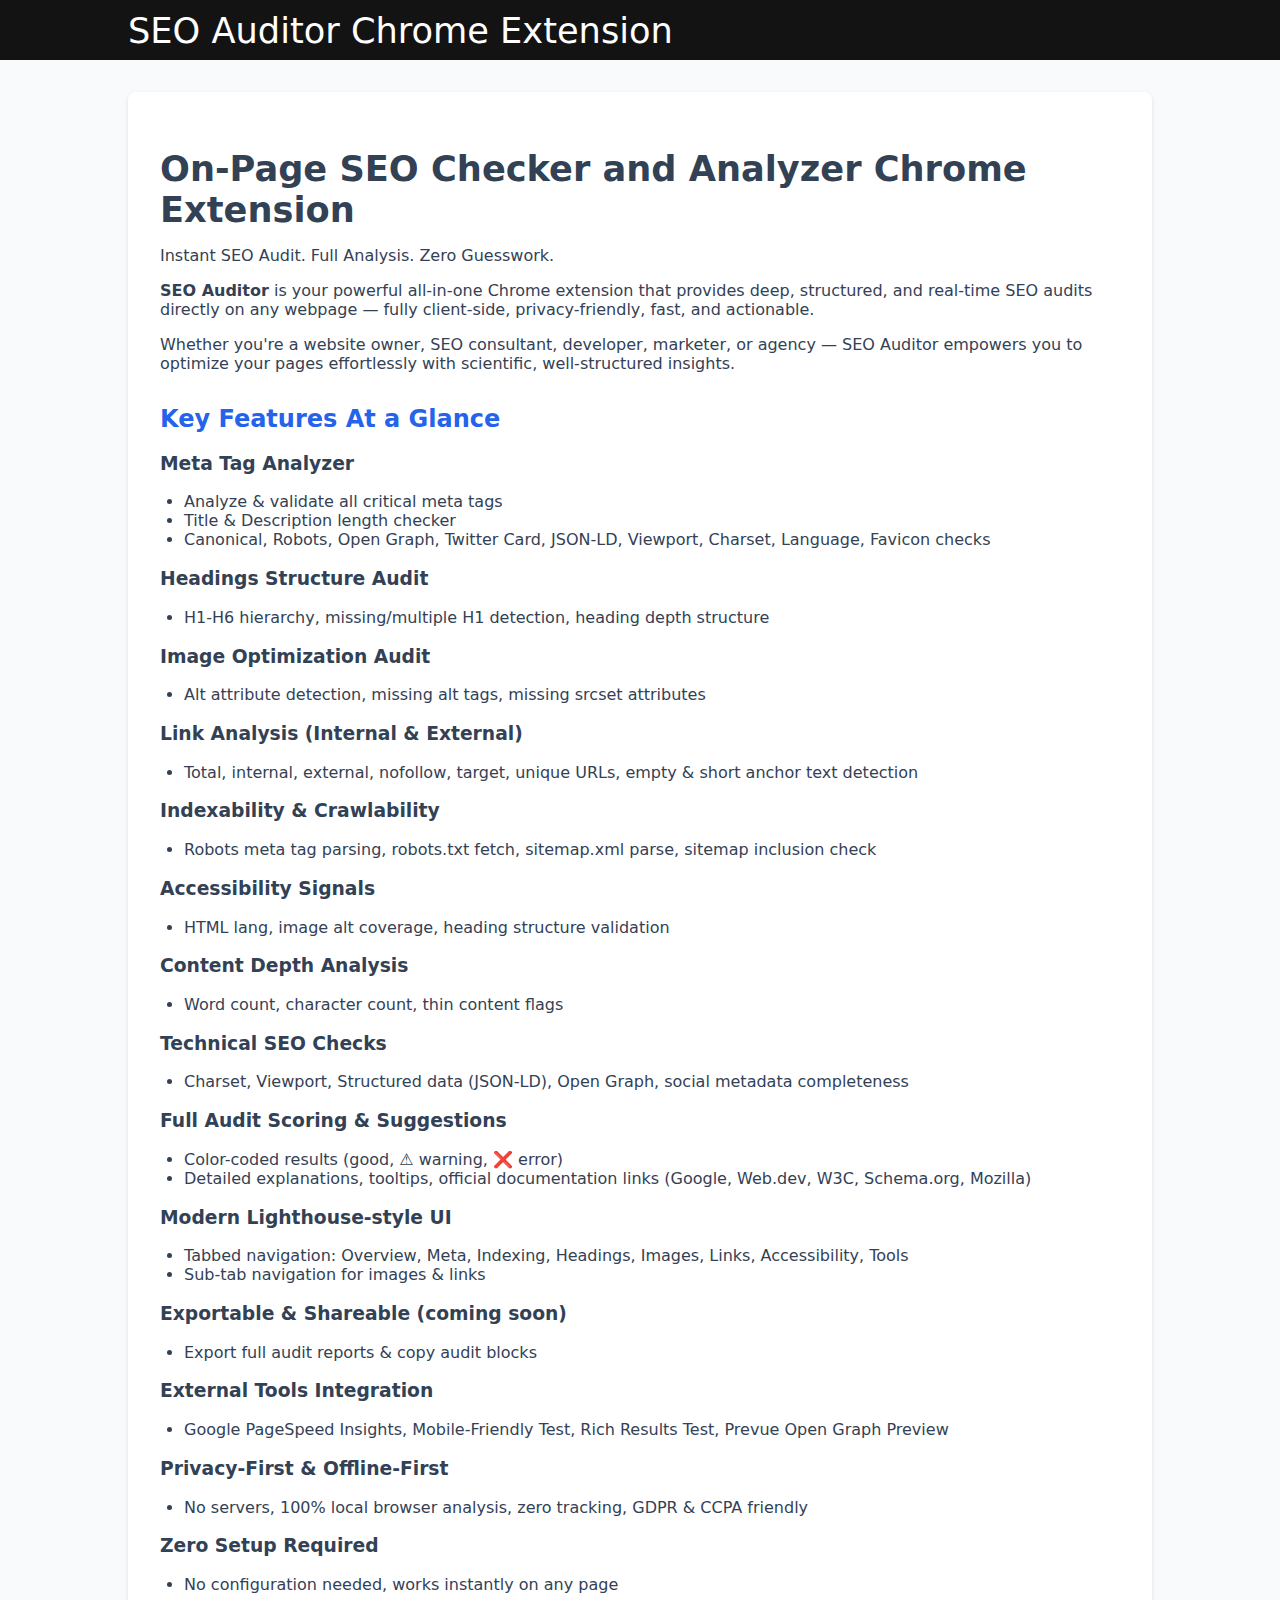
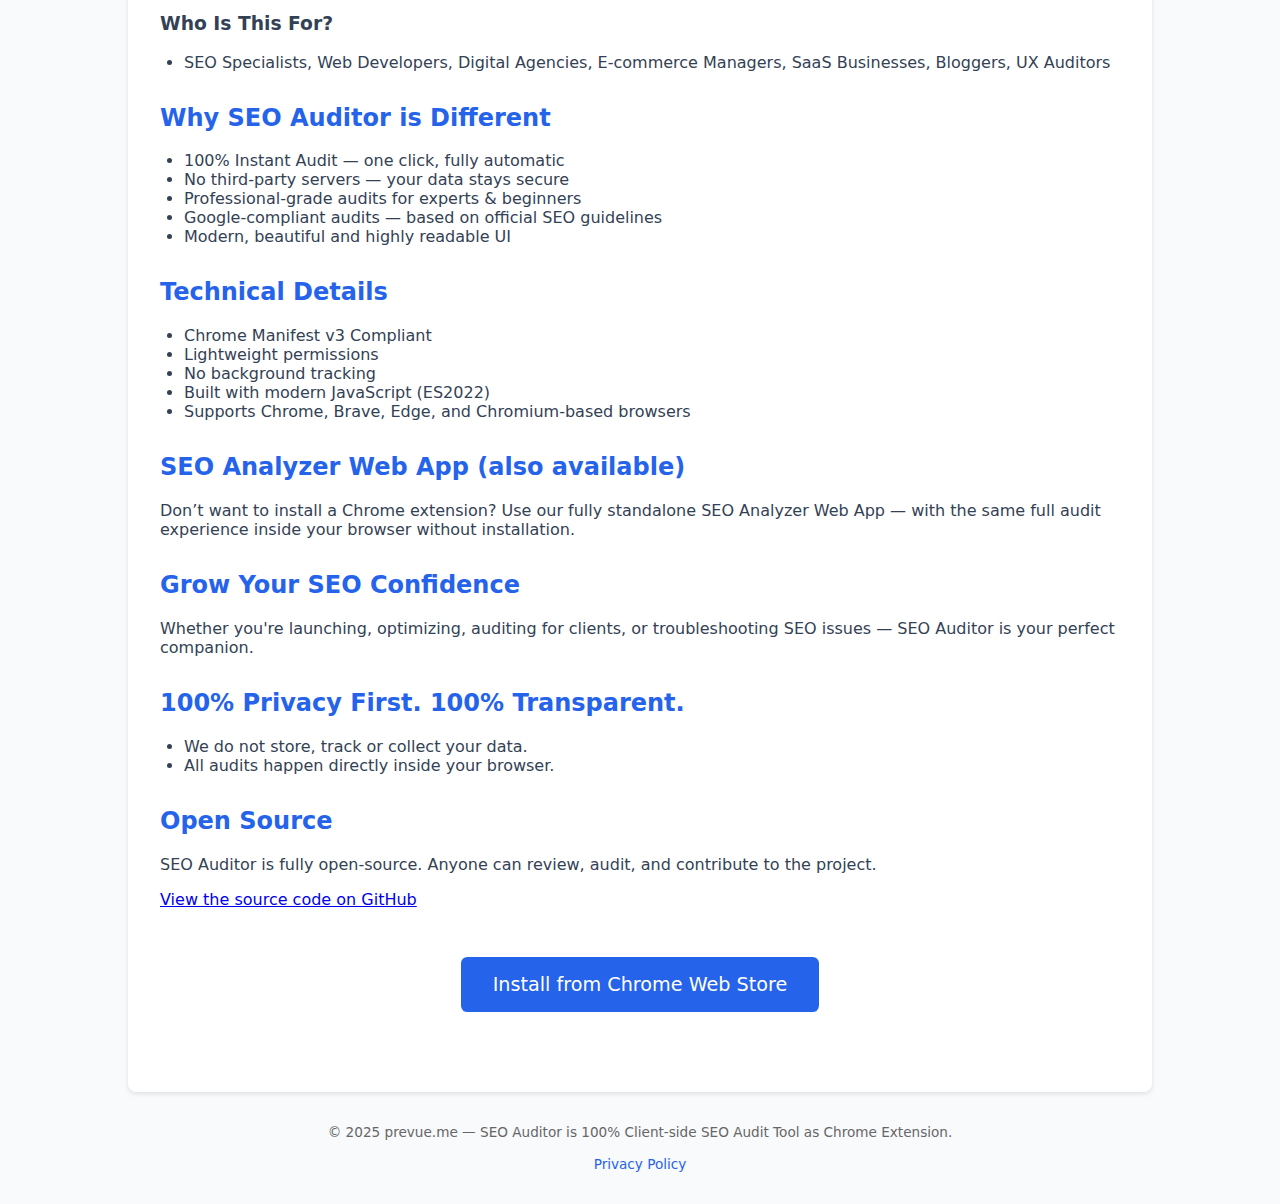
<file: chrome-extensions/seo-auditor/index.html>
<!DOCTYPE html>
<html lang="en">

<head>
  <meta charset="UTF-8" />
  <title>SEO Auditor — On-Page SEO Checker and Analyzer Chrome Extension</title>
  <meta name="description"
    content="SEO Auditor Chrome Extension - Perform instant on-page SEO audits directly in your browser with full meta, headings, images, indexing, links and accessibility analysis.">
  <meta name="viewport" content="width=device-width, initial-scale=1.0">
  <meta name="robots" content="index,follow" />

  <!-- Open Graph -->
  <meta property="og:title" content="SEO Auditor - Chrome Extension" />
  <meta property="og:description"
    content="Instant on-page SEO audits directly inside your browser. Analyze meta tags, headings, images, indexing, links, structured data & more." />
  <meta property="og:url" content="https://prevue.me/chrome-extensions/seo-auditor" />
  <meta property="og:type" content="website" />
  <meta property="og:image" content="https://prevue.me/chrome-extensions/seo-auditor/assets/og-1200x630.png" />

  <!-- Twitter Card -->
  <meta name="twitter:card" content="summary_large_image" />
  <meta name="twitter:title" content="SEO Auditor - Chrome Extension" />
  <meta name="twitter:description"
    content="Privacy-first SEO audit extension for Chrome. Analyze meta, headings, links, images, indexing & accessibility directly in your browser." />
  <meta name="twitter:image" content="https://prevue.me/chrome-extensions/seo-auditor/assets/og-1200x630.png" />
  <link rel="icon" href="/favicon.ico" />
  <link rel="canonical" href="https://prevue.me/chrome-extensions/seo-auditor" />
  <script type="application/ld+json">
    {
    "@context": "https://schema.org",
    "@type": "SoftwareApplication",
    "name": "SEO Auditor - Chrome Extension",
    "operatingSystem": "Google Chrome",
    "applicationCategory": "BrowserExtension",
    "offers": {
        "@type": "Offer",
        "price": "0",
        "priceCurrency": "USD"
    },
    "description": "SEO Auditor Chrome Extension: Perform instant on-page SEO audits inside your browser. Meta, headings, links, images, indexing, accessibility, and more.",
    "url": "https://prevue.me/chrome-extensions/seo-auditor",
    "publisher": {
        "@type": "Organization",
        "name": "Prevue.me",
        "url": "https://prevue.me/"
    },
    "softwareHelp": "https://github.com/plainsignal/seo-auditor"
    }
  </script>
  <style>
    body {
      font-family: system-ui, sans-serif;
      margin: 0;
      padding: 0;
      background: #f8fafc;
      color: #334155;
    }

    header {
      background: #131313;
      color: white;
      padding: 0.1rem;
      font-size: 2.2rem;
    }

    header a {
      color: white;
      text-decoration: none;
    }

    header a:hover {
      text-decoration: underline;
    }

    header div {
      max-width: 1024px;
      width: 1024px;
      margin: 0 auto;
      padding: 0.5rem 0 0.5rem 0;
    }

    .container {
      max-width: 1024px;
      margin: 2rem auto;
      background: white;
      border-radius: 0.5rem;
      box-shadow: 0 2px 5px rgba(0, 0, 0, 0.1);
    }

    .container .content {
      padding: 2rem;
    }

    h1 {
      font-size: 2.2rem;
      margin-bottom: 1rem;
    }

    h2 {
      color: #2563eb;
      margin-top: 2rem;
    }

    ul {
      padding-left: 1.5rem;
    }

    .cta {
      text-align: center;
      margin: 3rem 0;
    }

    .cta a {
      display: inline-block;
      background: #2563eb;
      color: white;
      padding: 1rem 2rem;
      border-radius: 0.4rem;
      font-size: 1.2rem;
      text-decoration: none;
    }

    footer {
      text-align: center;
      margin: 2rem;
      font-size: 0.85rem;
      color: #666;
    }

    .footer-links {
      margin-top: 1rem;
    }

    .footer-links a {
      color: #2563eb;
      text-decoration: none;
      margin: 0 0.5rem;
    }

    @media only screen and (max-width: 600px) {
      body {
        font-size: 1rem;
      }

      header div {
        max-width: 100%;
        width: 100%;
      }

      .container {
        max-width: 100%;
        margin: 1rem auto;
        padding: 1rem;
        box-shadow: none;
      }
    }
  </style>
</head>

<body>

  <header>
    <div><a href="/chrome-extensions/seo-auditor" title="SEO Auditor Chrome Extension">SEO Auditor Chrome Extension</a></div>
  </header>

  <div class="container">
    <div class="content">
      <h1>On-Page SEO Checker and Analyzer Chrome Extension</h1>
      <p>Instant SEO Audit. Full Analysis. Zero Guesswork.</p>
      <p><strong>SEO Auditor</strong> is your powerful all-in-one Chrome extension that provides deep, structured, and
        real-time SEO audits directly on any webpage — fully client-side, privacy-friendly, fast, and actionable.</p>
      <p>Whether you're a website owner, SEO consultant, developer, marketer, or agency — SEO Auditor empowers you to
        optimize your pages effortlessly with scientific, well-structured insights.</p>

      <h2>Key Features At a Glance</h2>

      <h3>Meta Tag Analyzer</h3>
      <ul>
        <li>Analyze & validate all critical meta tags</li>
        <li>Title & Description length checker</li>
        <li>Canonical, Robots, Open Graph, Twitter Card, JSON-LD, Viewport, Charset, Language, Favicon checks</li>
      </ul>

      <h3>Headings Structure Audit</h3>
      <ul>
        <li>H1-H6 hierarchy, missing/multiple H1 detection, heading depth structure</li>
      </ul>

      <h3>Image Optimization Audit</h3>
      <ul>
        <li>Alt attribute detection, missing alt tags, missing srcset attributes</li>
      </ul>

      <h3>Link Analysis (Internal & External)</h3>
      <ul>
        <li>Total, internal, external, nofollow, target, unique URLs, empty & short anchor text detection</li>
      </ul>

      <h3>Indexability & Crawlability</h3>
      <ul>
        <li>Robots meta tag parsing, robots.txt fetch, sitemap.xml parse, sitemap inclusion check</li>
      </ul>

      <h3>Accessibility Signals</h3>
      <ul>
        <li>HTML lang, image alt coverage, heading structure validation</li>
      </ul>

      <h3>Content Depth Analysis</h3>
      <ul>
        <li>Word count, character count, thin content flags</li>
      </ul>

      <h3>Technical SEO Checks</h3>
      <ul>
        <li>Charset, Viewport, Structured data (JSON-LD), Open Graph, social metadata completeness</li>
      </ul>

      <h3>Full Audit Scoring & Suggestions</h3>
      <ul>
        <li>Color-coded results (good, ⚠ warning, ❌ error)</li>
        <li>Detailed explanations, tooltips, official documentation links (Google, Web.dev, W3C, Schema.org, Mozilla)
        </li>
      </ul>

      <h3>Modern Lighthouse-style UI</h3>
      <ul>
        <li>Tabbed navigation: Overview, Meta, Indexing, Headings, Images, Links, Accessibility, Tools</li>
        <li>Sub-tab navigation for images & links</li>
      </ul>

      <h3>Exportable & Shareable (coming soon)</h3>
      <ul>
        <li>Export full audit reports & copy audit blocks</li>
      </ul>

      <h3>External Tools Integration</h3>
      <ul>
        <li>Google PageSpeed Insights, Mobile-Friendly Test, Rich Results Test, Prevue Open Graph Preview</li>
      </ul>

      <h3>Privacy-First & Offline-First</h3>
      <ul>
        <li>No servers, 100% local browser analysis, zero tracking, GDPR & CCPA friendly</li>
      </ul>

      <h3>Zero Setup Required</h3>
      <ul>
        <li>No configuration needed, works instantly on any page</li>
      </ul>

      <h3>Who Is This For?</h3>
      <ul>
        <li>SEO Specialists, Web Developers, Digital Agencies, E-commerce Managers, SaaS Businesses, Bloggers, UX
          Auditors</li>
      </ul>

      <h2>Why SEO Auditor is Different</h2>
      <ul>
        <li>100% Instant Audit — one click, fully automatic</li>
        <li>No third-party servers — your data stays secure</li>
        <li>Professional-grade audits for experts & beginners</li>
        <li>Google-compliant audits — based on official SEO guidelines</li>
        <li>Modern, beautiful and highly readable UI</li>
      </ul>

      <h2>Technical Details</h2>
      <ul>
        <li>Chrome Manifest v3 Compliant</li>
        <li>Lightweight permissions</li>
        <li>No background tracking</li>
        <li>Built with modern JavaScript (ES2022)</li>
        <li>Supports Chrome, Brave, Edge, and Chromium-based browsers</li>
      </ul>

      <h2>SEO Analyzer Web App (also available)</h2>
      <p>Don’t want to install a Chrome extension? Use our fully standalone SEO Analyzer Web App — with the same full
        audit experience inside your browser without installation.</p>

      <h2>Grow Your SEO Confidence</h2>
      <p>Whether you're launching, optimizing, auditing for clients, or troubleshooting SEO issues — SEO Auditor is your
        perfect companion.</p>

      <h2>100% Privacy First. 100% Transparent.</h2>
      <ul>
        <li>We do not store, track or collect your data.</li>
        <li>All audits happen directly inside your browser.</li>
      </ul>

      <h2>Open Source</h2>
      <p>SEO Auditor is fully open-source. Anyone can review, audit, and contribute to the project.</p>
      <p><a href="https://github.com/plainsignal/seo-auditor" target="_blank">View the source code on GitHub</a></p>

      <div class="cta">
        <a href="#" target="_blank">Install from Chrome Web Store</a>
      </div>
    </div>
  </div>

  <footer>
    &copy; 2025 prevue.me — SEO Auditor is 100% Client-side SEO Audit Tool as Chrome Extension.
    <div class="footer-links">
      <a href="/chrome-extensions/seo-auditor/privacy.html" title="SEO Auditor Chrome Extension Privacy Policy">Privacy Policy</a>
    </div>
  </footer>

</body>

</html>
</file>
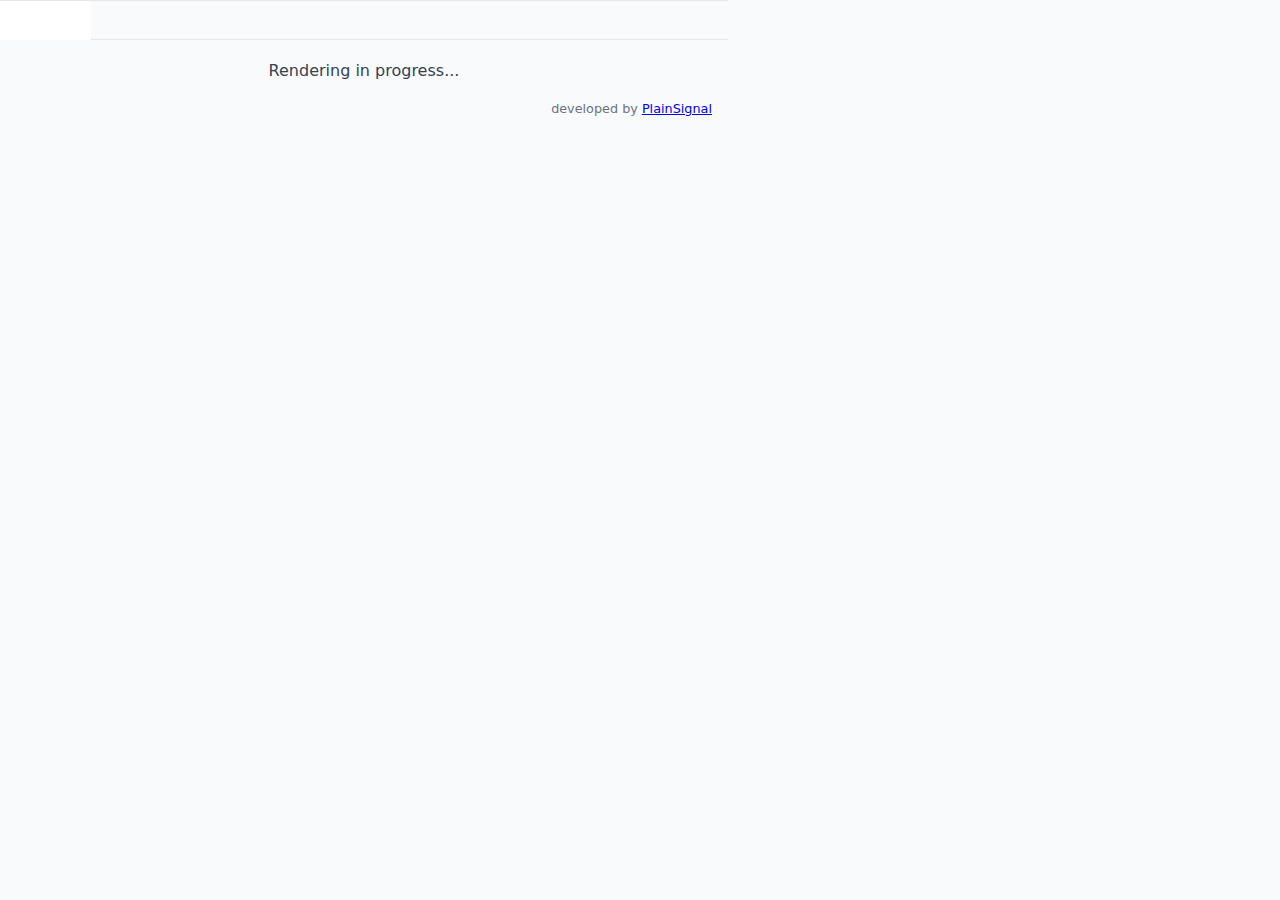
<file: extension/popup.html>
<html lang="en">

<head>
  <meta charset="UTF-8">
  <title>SEO Audit Report - SEO Auditor</title>
  <style>
body {
  font-family: system-ui, sans-serif;
  margin: 0;
  padding: 0rem;
  width: 728px;
  background: #f8fafc;
}

.footer {
  font-size: 0.8rem;
  text-align: right;
  padding: 0 1rem 0.5rem 0;
  color: #6b7280;
}

h1 {
  font-size: 1.6rem;
}

p {
  font-size: 1rem;
  color: #374151;
  padding: 0.3rem 0 0.3rem 0;
}

.header-divider {
  border-bottom: 1px solid #e5e7eb;
}

.tabs {
  display: flex;
  flex-wrap: nowrap;
  background: #f9fafb;
}

.tab {
  flex: 1;
  text-align: center;
  padding: 1.2rem 0;
  cursor: pointer;
  font-size: 0.9rem;
  color: #6b7280;
  border-bottom: 1px solid #e5e7eb;
  transition: all 0.2s ease;
}

.tab svg {
  display: block;
  margin: 0 auto;
  width: 20px;
  height: 20px;
  stroke-width: 2;
  color: #9ca3af;
}

.tab.active {
  color: #111827;
  font-weight: 600;
  background-color: #FFFFFF;
  border-bottom: 1px solid transparent;

}

.tab.active svg {
  color: #2563eb;
}

.tab-content {
  display: none;
}

.tab-content.active {
  display: block;
}

.card {
  background: #ffffff;
  padding: 1.25rem;
  margin-bottom: 1.5rem;
}

.card h3 {
  margin-bottom: 1rem;
  font-size: 1.2rem;
  display: flex;
  align-items: center;
  gap: 0.5rem;
  border-bottom: 1px solid #e5e7eb;
  padding-bottom: 0.75rem;
  color: #334155;
}

.section-block {
  padding: 0.75rem 0rem;
  border-bottom: 1px solid #e5e7eb;
}

.section-title {
  font-weight: 600;
  margin-bottom: 0.3rem;
  display: flex;
  justify-content: space-between;
  align-items: center;
  font-size: 1.1rem;
}

.section-title-left {
  font-weight: 600;
  display: flex;
  align-items: center;
  gap: 0.4rem;
  font-size: 1.1rem;
}

.section-title button {
  font-size: 0.8rem;
  padding: 0.2rem 0.5rem;
  border: 1px solid #cbd5e1;
  border-radius: 0.3rem;
  background: #f8fafc;
  cursor: pointer;
}

.section-value {
  word-break: break-word;
  white-space: pre-wrap;
  color: #334155;
  font-size: 1rem;
}

.section-block li {
  font-size: 1rem;
  margin-bottom: 0.3rem;
}

#download-report {
  margin-right: 1rem;
  padding: 0.4rem 0.8rem;
  border: 1px solid #cbd5e1;
  border-radius: 0.3rem;
  background: #f8fafc;
  cursor: pointer;
  font-size: 0.8rem;
}

.overview-container {
  padding: 1.25rem;
  background: #ffffff;
}

.suggestion {
  margin-top: 0.3rem;
  font-size: 1rem;
  color: #eab308;
}

pre {
  font-size: 0.9rem;
  line-height: 1.4rem;
  background: #f1f1f1;
  padding: 0.75rem;
  border-radius: 0.5rem;
  overflow-x: auto;
  white-space: pre;
}

.good {
  color: #16a34a;
}

.warn {
  color: #f97316;
}

.error {
  color: #dc2626;
}

.subtabs {
  display: flex;
  gap: 0.5rem;
  flex-wrap: wrap;
  margin: 0.5rem 0 1rem 0;
}

.subtab {
  padding: 0.4rem 0.4rem;
  background: #e5e7eb;
  border-radius: 0.3rem;
  cursor: pointer;
  display: inline-flex;
  align-items: center;
}

.subtab.active {
  background: #3b82f6;
  color: white;
}

.tool-category h3 {
  margin-bottom: 0.5rem;
  font-size: 1.1rem;
  color: #334155;
  border-bottom: 1px solid #e5e7eb;
  padding-bottom: 0.5rem;
}

.tools-list {
  list-style: none;
  padding: 0;
  margin: 0 0 1.5rem 0;
}

.tools-list li {
  margin-bottom: 0.5rem;
}

.tools-list li a {
  display: flex;
  align-items: center;
  gap: 0.5rem;
  color: #2563eb;
  text-decoration: none;
  padding: 0.5rem;
  border: 1px solid #e5e7eb;
  border-radius: 0.3rem;
  background-color: #fcfcfc;
  transition: all 0.2s ease;
}

.tools-list li a:hover {
  background-color: #eff6ff;
  border-color: #93c5fd;
}

.help-icon {
  margin-left: 4px;
  color: #94a3b8;
  cursor: help;
}

.list {
  font-size: 1rem;
}

.text-center {
  text-align: center;
  margin: 1rem 0;
}

/* Add these new styles */

.heading-hierarchy-container {
  padding: 0.5rem;
}

.heading-item {
  padding: 0.5rem;
  border-bottom: 1px solid #e5e7eb;
  display: flex;
  align-items: center;
}

.heading-tag {
  font-weight: bold;
  margin-right: 1rem;
  color: #3b82f6;
}

.heading-text {
  font-size: 1rem;
  color: #374151;
}

.links-container {
  max-height: 400px;
  overflow-y: auto;
  padding-right: 10px;
}

.link-item {
  border: 1px solid #e5e7eb;
  padding: 0.75rem;
  margin-bottom: 0.75rem;
  border-radius: 0.3rem;
  background-color: #ffffff;
  font-size: 1rem;
}

.link-item:last-child {
  margin-bottom: 0;
}

.link-url {
  font-weight: 600;
  color: #2563eb;
  word-break: break-all;
}

.link-text {
  margin-top: 0.25rem;
  color: #374151;
  font-size: 1rem;
}

.link-meta {
  font-size: 0.9rem;
  color: #6b7280;
  margin-top: 0.25rem;
}

.link-meta span {
  margin-right: 0.75rem;
}

.link-warn {
  color: #f97316;
  font-size: 1rem;
}

.images-container {
  max-height: 400px;
  overflow-y: auto;
  padding-right: 10px;
}

.image-item {
  border: 1px solid #e5e7eb;
  padding: 0.75rem;
  margin-bottom: 0.75rem;
  border-radius: 0.3rem;
  background-color: #ffffff;
  font-size: 1rem;
}

.image-item:last-child {
  margin-bottom: 0;
}

.image-label {
  font-weight: 600;
}

.image-source {
  color: #2563eb;
  word-break: break-all;
}

.image-alt-text,
.image-srcset-status {
  margin-top: 0.25rem;
  color: #374151;
  font-size: 1rem;
}

.image-warn {
  color: #f97316;
  font-size: 1rem;
}

/* Ensure the `warn` message also has the correct font size, as it's been a recurring theme. */
.warn {
  color: #f97316;
  font-size: 1rem;
  /* Ensure warning text is also 1rem */
}

/* Double-check `section-block` padding and font sizes if not already set universally */
.section-block {
  padding: 0.75rem 0rem;
  border-bottom: 1px solid #e5e7eb;
}

.section-title {
  font-weight: 600;
  margin-bottom: 0.3rem;
  display: flex;
  justify-content: space-between;
  align-items: center;
  font-size: 1.1rem;
  /* Ensure this is consistent */
}

.section-title-left {
  font-weight: 600;
  display: flex;
  align-items: center;
  gap: 0.4rem;
  font-size: 1.1rem;
  /* Ensure this is consistent */
}

.section-value {
  word-break: break-word;
  white-space: pre-wrap;
  color: #334155;
  font-size: 1rem;
  /* Ensure this is consistent */
}

.suggestion {
  margin-top: 0.3rem;
  font-size: 1rem;
  /* Ensure this is consistent */
  color: #eab308;
}

/* Adjustments for the `list` class if used in heading contents for consistency */
.list {
  font-size: 1rem;
  margin-bottom: 0.3rem;
}

.heading-list {
  display: flex;
  flex-direction: column;
  gap: 0.5rem;
}

.heading-list-item {
  padding: 0.5rem;
  background: #f9fafb;
  border-radius: 0.3rem;
  font-size: 1rem;
  color: #374151;
}
</style>
</head>

<body>
  <div class="header-divider"></div>

  <div class="tabs">
    <div class="tab active" data-tab="overview"></div>
    <div class="tab" data-tab="headings"></div>
    <div class="tab" data-tab="links"></div>
    <div class="tab" data-tab="images"></div>
    <div class="tab" data-tab="meta"></div>
    <div class="tab" data-tab="indexing"></div>
    <div class="tab" data-tab="tools"></div>
    <div class="tab" data-tab="about"></div>
  </div>

  <div id="overview" class="tab-content active">
    <p class="text-center">Rendering in progress...</p>
  </div>
  <div id="headings" class="tab-content">
    <p class="text-center">Rendering in progress...</p>
  </div>
  <div id="links" class="tab-content">
    <p class="text-center">Rendering in progress...</p>
  </div>
  <div id="images" class="tab-content">
    <p class="text-center">Rendering in progress...</p>
  </div>
  <div id="meta" class="tab-content">
    <p class="text-center">Rendering in progress...</p>
  </div>
  <div id="indexing" class="tab-content">
    <p class="text-center">Rendering in progress...</p>
  </div>
  <div id="tools" class="tab-content tools">
    <p class="text-center">Rendering in progress...</p>
  </div>
  <div id="about" class="tab-content">
    <p class="text-center">Rendering in progress...</p>
  </div>

  <div class="footer">
    developed by <a
      href="https://plainsignal.com/?utm_source=seo_auditor_chrome_extension&utm_medium=chrome_extension&utm_campaign=tools"
      target="_blank" title="Privacy-focused, simple website analytics">PlainSignal</a></div>

  <script src="popup.js"></script>
</body>

</html>
</file>
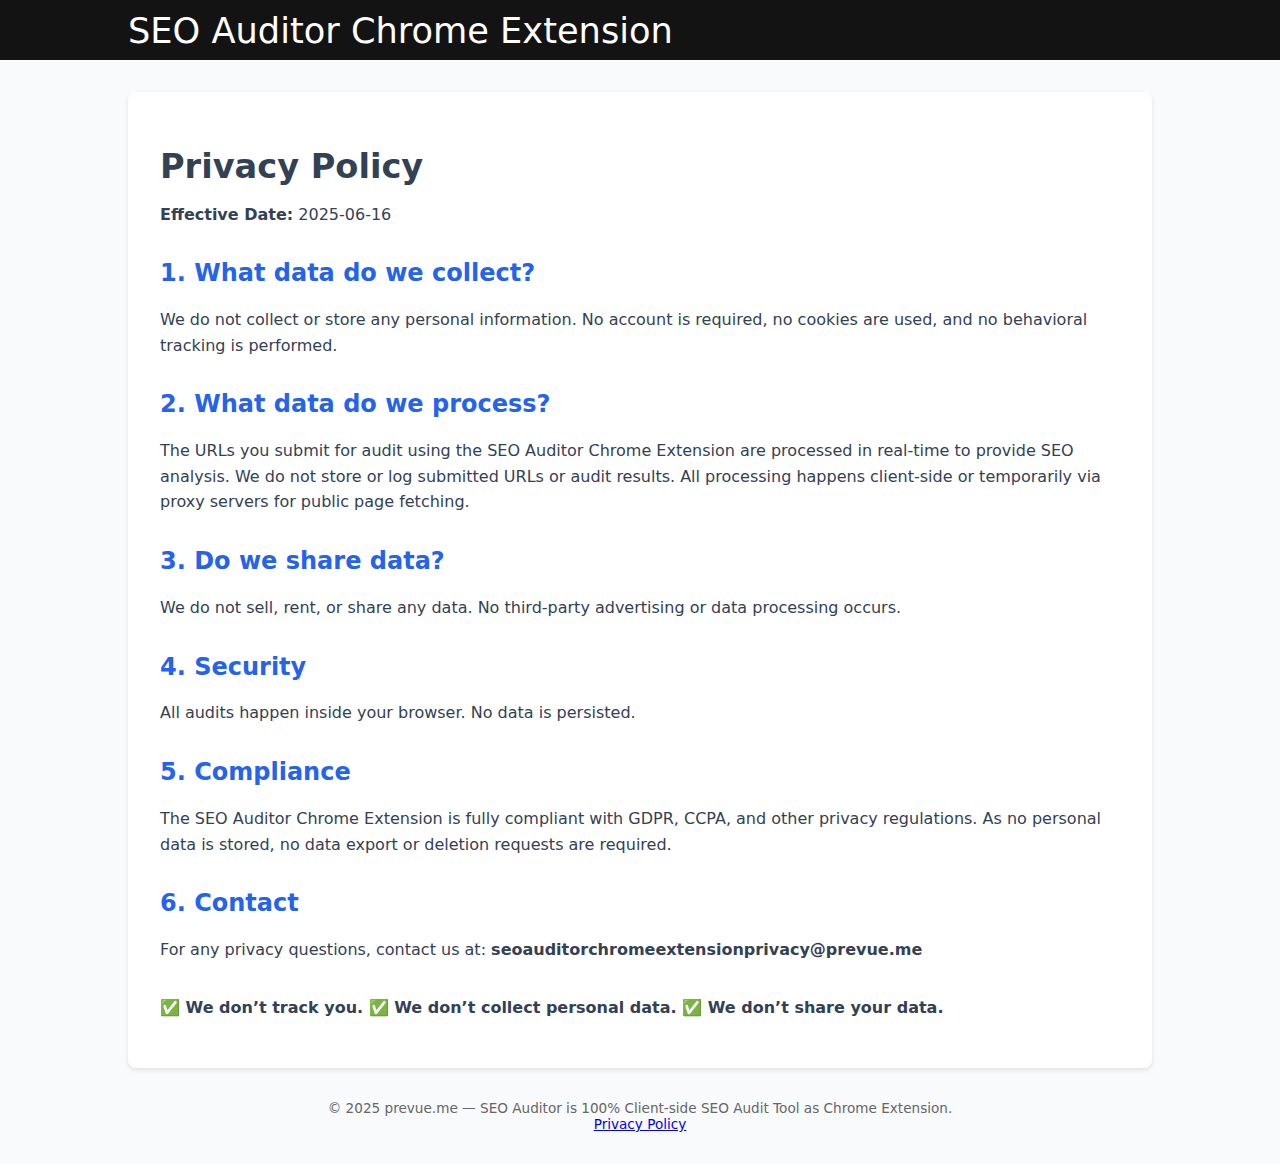
<file: chrome-extensions/seo-auditor/privacy.html>
<!DOCTYPE html>
<html lang="en">
<head>
  <meta charset="UTF-8" />
  <title>SEO Auditor Chrome Extension / Privacy Policy</title>
  <meta name="viewport" content="width=device-width, initial-scale=1.0" />
  <meta name="description" content="SEO Auditor Chrome Extension Privacy Policy - We do not track or collect your personal data. 100% privacy-first SEO audit tool." />
  <style>
    body {
      font-family: system-ui, sans-serif;
      margin: 0; padding: 0;
      background: #f8fafc; color: #334155;
    }
    header {
      background: #131313;
      color: white;
      padding: 0.1rem;
      font-size: 2.2rem;
    }
    header a {
      color: white;
      text-decoration: none;
    }
    header a:hover {
      text-decoration: underline;
    }
    header div {
        max-width: 1024px;
        width: 1024px;
        margin: 0 auto;
        padding: 0.5rem 0 0.5rem 0;
    }
    .container {
      max-width: 1024px;
      margin: 2rem auto;
      background: white;
      border-radius: 0.5rem;
      box-shadow: 0 2px 5px rgba(0,0,0,0.1);
    }
    .container .content {
      padding: 2rem;
    }
    h1 {
      font-size: 2.1rem;
      margin-bottom: 1rem;
    }
    h2 {
      margin-top: 2rem;
      color: #2563eb;
    }
    p {
      line-height: 1.6;
    }
    footer {
      text-align: center;
      margin: 2rem;
      font-size: 0.85rem;
      color: #666;
    }
  </style>
</head>
<body>

<header>
  <div><a href="/chrome-extensions/seo-auditor" title="SEO Auditor Chrome Extension">SEO Auditor Chrome Extension</a></div>
</header>

<div class="container">
  <div class="content">
    <h1>Privacy Policy</h1>
    <p><strong>Effective Date:</strong> 2025-06-16</p>

    <h2>1. What data do we collect?</h2>
    <p>We do not collect or store any personal information. No account is required, no cookies are used, and no behavioral tracking is performed.</p>

    <h2>2. What data do we process?</h2>
    <p>The URLs you submit for audit using the SEO Auditor Chrome Extension are processed in real-time to provide SEO analysis. We do not store or log submitted URLs or audit results. All processing happens client-side or temporarily via proxy servers for public page fetching.</p>

    <h2>3. Do we share data?</h2>
    <p>We do not sell, rent, or share any data. No third-party advertising or data processing occurs.</p>

    <h2>4. Security</h2>
    <p>All audits happen inside your browser. No data is persisted.</p>

    <h2>5. Compliance</h2>
    <p>The SEO Auditor Chrome Extension is fully compliant with GDPR, CCPA, and other privacy regulations. As no personal data is stored, no data export or deletion requests are required.</p>

    <h2>6. Contact</h2>
    <p>For any privacy questions, contact us at: <strong>seoauditorchromeextensionprivacy<span>@</span>prevue.me</strong></p>

    <p style="margin-top:2rem; font-weight:bold;">✅ We don’t track you. ✅ We don’t collect personal data. ✅ We don’t share your data.</p>
  </div>
</div>

<footer>
  &copy; 2025 prevue.me — SEO Auditor is 100% Client-side SEO Audit Tool as Chrome Extension.
  <div class="footer-links">
    <a href="/chrome-extensions/seo-auditor/privacy.html" target="_blank">Privacy Policy</a>
  </div>
</footer>

</body>
</html>
</file>
